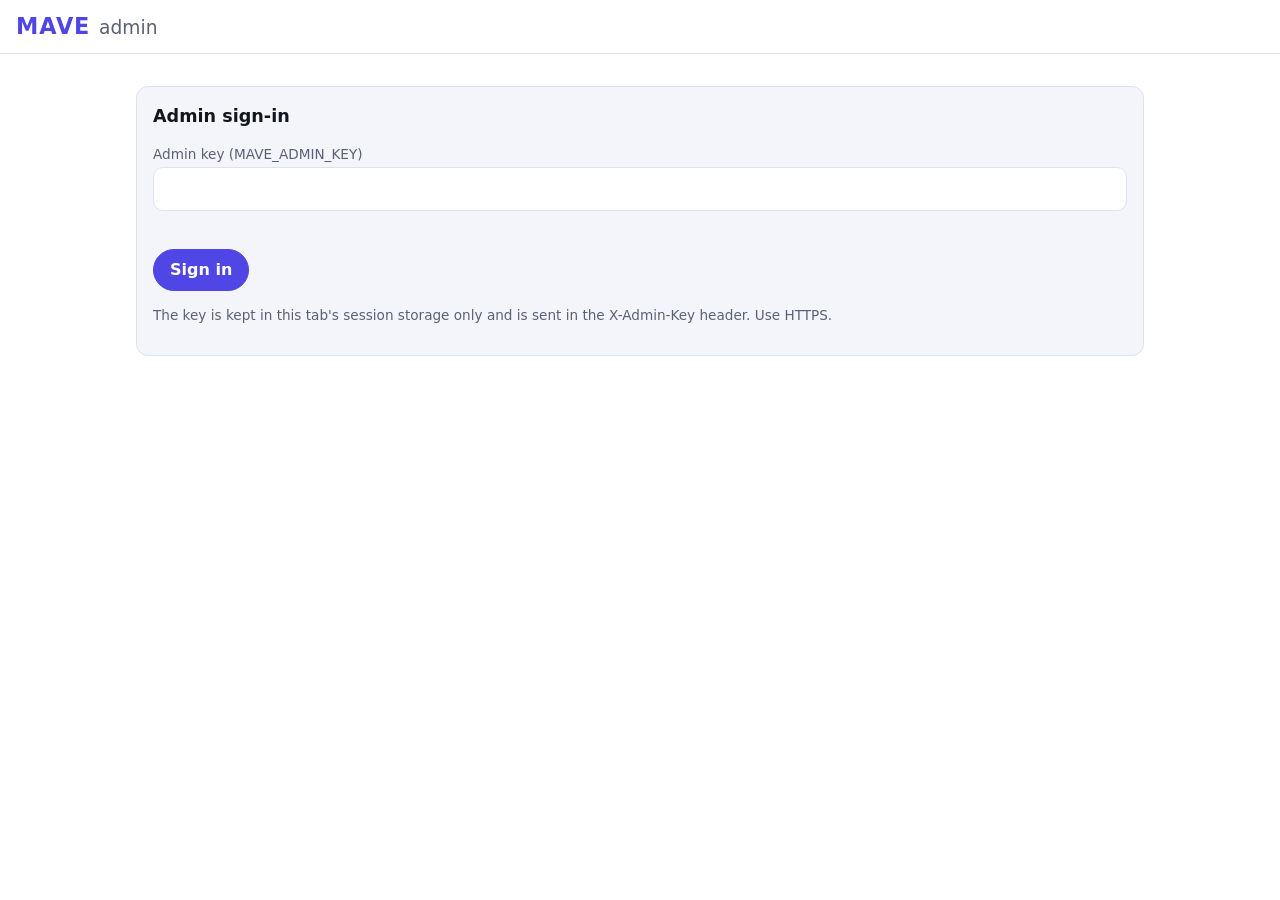
<file: admin.html>
<!doctype html>
<html lang="en">
<head>
<meta charset="utf-8">
<meta name="viewport" content="width=device-width, initial-scale=1">
<meta name="robots" content="noindex,nofollow">
<meta name="color-scheme" content="light dark">
<title>MAVE Admin</title>
<link rel="icon" href="favicon.svg" type="image/svg+xml">
<link rel="stylesheet" href="app.css">
<link rel="stylesheet" href="admin.css">
</head>
<body>
<header class="top">
  <a class="logo" href="admin.html">MAVE <small>admin</small></a>
  <nav class="nav" id="adminNav" hidden>
    <button class="tab" data-tab="overview" aria-selected="true">Overview</button>
    <button class="tab" data-tab="crawler" aria-selected="false">Crawler</button>
    <button class="tab" data-tab="analytics" aria-selected="false">Analytics</button>
    <button class="tab" data-tab="users" aria-selected="false">Users</button>
    <button class="tab" data-tab="audit" aria-selected="false">Audit log</button>
    <button class="ghost" id="adminLogout">Sign out</button>
  </nav>
</header>
<main id="admin">
  <form id="keyForm" class="panel">
    <h2>Admin sign-in</h2>
    <label><span>Admin key (MAVE_ADMIN_KEY)</span><input id="adminKey" type="password" autocomplete="off" required></label>
    <p id="keyMsg" class="msg" role="alert"></p>
    <button class="primary" type="submit">Sign in</button>
    <p class="note">The key is kept in this tab's session storage only and is sent in the X-Admin-Key header. Use HTTPS.</p>
  </form>
  <div id="panel" hidden></div>
</main>
<div id="toast" class="toast" role="status" aria-live="polite" hidden></div>
<script src="admin.js"></script>
</body>
</html>
</file>
<file: app.css>
:root{--bg:#fff;--fg:#14161f;--mut:#5b6075;--card:#f4f5fa;--line:#dfe2ee;--accent:#4f46e5;--accent-fg:#fff;--link:#3730a3;--ok:#157347;--warn:#a15c00;--err:#b42318}
:root[data-theme="dark"]{--bg:#0f1117;--fg:#e8eaf3;--mut:#9aa1b8;--card:#181b25;--line:#2a2f40;--accent:#8b87ff;--accent-fg:#10121a;--link:#a5a1ff;--ok:#4cc38a;--warn:#f0b35a;--err:#ff8a80}
@media (prefers-color-scheme:dark){:root:not([data-theme="light"]){--bg:#0f1117;--fg:#e8eaf3;--mut:#9aa1b8;--card:#181b25;--line:#2a2f40;--accent:#8b87ff;--accent-fg:#10121a;--link:#a5a1ff;--ok:#4cc38a;--warn:#f0b35a;--err:#ff8a80}}
*{box-sizing:border-box}
html{color-scheme:light dark}
body{margin:0;background:var(--bg);color:var(--fg);font:16px/1.5 system-ui,-apple-system,"Segoe UI",Roboto,sans-serif}
a{color:var(--link)}
button,input,select{font:inherit;color:inherit}
:focus-visible{outline:3px solid var(--accent);outline-offset:2px}
[hidden]{display:none!important}
.top{position:sticky;top:0;z-index:5;display:flex;flex-wrap:wrap;gap:.75rem;align-items:center;padding:.6rem 1rem;background:var(--bg);border-bottom:1px solid var(--line)}
.logo{font-weight:800;font-size:1.4rem;letter-spacing:.04em;text-decoration:none;color:var(--accent)}
.searchbar{position:relative;display:flex;gap:.4rem;flex:1 1 320px;min-width:0}
.searchbar input{flex:1;min-width:0;padding:.6rem .9rem;border:1px solid var(--line);border-radius:999px;background:var(--card)}
.nav{display:flex;gap:.9rem;align-items:center;flex-wrap:wrap}
.nav a{text-decoration:none;color:var(--fg)}
.nav a:hover{text-decoration:underline}
button{cursor:pointer;border:1px solid var(--line);background:var(--card);border-radius:999px;padding:.5rem 1rem}
button.primary{background:var(--accent);border-color:var(--accent);color:var(--accent-fg);font-weight:600}
button.ghost{background:transparent}
button.icon{padding:.5rem .7rem}
button:disabled{opacity:.55;cursor:default}
.sugg{position:absolute;top:100%;left:0;right:0;margin:.2rem 0 0;padding:.3rem;list-style:none;background:var(--bg);border:1px solid var(--line);border-radius:12px;box-shadow:0 8px 24px rgba(0,0,0,.18);z-index:6}
.sugg li{padding:.45rem .7rem;border-radius:8px;cursor:pointer}
.sugg li[aria-selected="true"],.sugg li:hover{background:var(--card)}
main{max-width:880px;margin:0 auto;padding:1rem}
.hero{text-align:center;padding:4rem 0 2rem}
.hero h1{font-size:clamp(2.4rem,8vw,4rem);margin:0;color:var(--accent);letter-spacing:.05em}
.hero p{color:var(--mut)}
.chips{display:flex;flex-wrap:wrap;gap:.5rem;justify-content:center;margin:1rem 0}
.chip{border-radius:999px;padding:.35rem .9rem;background:var(--card);border:1px solid var(--line);cursor:pointer}
.tabs{display:flex;gap:.4rem;overflow-x:auto;padding:.5rem 0;margin:0 0 .5rem;border-bottom:1px solid var(--line)}
.tabs button{white-space:nowrap}
.tabs button[aria-selected="true"]{background:var(--accent);border-color:var(--accent);color:var(--accent-fg)}
.did{margin:.5rem 0}
.ai{background:var(--card);border:1px solid var(--line);border-left:4px solid var(--accent);border-radius:12px;padding:1rem;margin:1rem 0}
.ai h2{margin:.1rem 0 .5rem;font-size:1.05rem}
.ai .answer{white-space:pre-wrap;overflow-wrap:anywhere}
.ai .cite{display:inline-block;min-width:1.4em;text-align:center;padding:0 .3em;border-radius:6px;background:var(--accent);color:var(--accent-fg);font-size:.8em;text-decoration:none;vertical-align:baseline}
.ai ol{margin:.6rem 0 0;padding-left:1.4rem}
.ai li{margin:.2rem 0;overflow-wrap:anywhere}
.warn{color:var(--warn)}
.res{padding:.8rem 0;border-bottom:1px solid var(--line)}
.res .site{color:var(--mut);font-size:.85rem;overflow-wrap:anywhere}
.res h3{margin:.1rem 0;font-size:1.1rem;font-weight:600}
.res h3 a{text-decoration:none}
.res h3 a:hover{text-decoration:underline}
.res p{margin:.2rem 0;color:var(--mut)}
.res .acts{display:flex;gap:.4rem;margin-top:.3rem}
.res .acts button{padding:.15rem .7rem;font-size:.85rem}
.res.with-thumb{display:flex;gap:.8rem}
.res.with-thumb img{width:96px;height:72px;object-fit:cover;border-radius:8px;background:var(--card);flex:none}
.grid{display:grid;grid-template-columns:repeat(auto-fill,minmax(150px,1fr));gap:.6rem;margin:.8rem 0}
.grid a{display:block;border-radius:10px;overflow:hidden;background:var(--card);border:1px solid var(--line)}
.grid img{display:block;width:100%;height:120px;object-fit:cover}
.grid span{display:block;padding:.3rem .5rem;font-size:.8rem;color:var(--mut);overflow:hidden;white-space:nowrap;text-overflow:ellipsis}
.state{text-align:center;color:var(--mut);padding:2rem 0}
.state.err{color:var(--err)}
.skeleton{height:4.2rem;margin:.8rem 0;border-radius:10px;background:linear-gradient(90deg,var(--card),var(--line),var(--card));background-size:200% 100%;animation:sk 1.2s infinite linear}
@keyframes sk{to{background-position:-200% 0}}
@media (prefers-reduced-motion:reduce){.skeleton{animation:none}}
.panel{background:var(--card);border:1px solid var(--line);border-radius:12px;padding:1rem;margin:1rem 0}
.panel h2{margin-top:0;font-size:1.1rem}
.row{display:flex;flex-wrap:wrap;gap:.5rem;align-items:center}
label{display:block;margin:.6rem 0}
label span{display:block;font-size:.85rem;color:var(--mut);margin-bottom:.2rem}
input:not([type=checkbox]),select{width:100%;padding:.55rem .8rem;border:1px solid var(--line);border-radius:10px;background:var(--bg)}
dialog{border:1px solid var(--line);border-radius:16px;background:var(--bg);color:var(--fg);padding:0;width:min(420px,92vw)}
dialog::backdrop{background:rgba(0,0,0,.5)}
.dlg{padding:1.2rem}
.dlg h2{margin-top:0}
.msg{min-height:1.4em;color:var(--err);margin:.4rem 0}
.msg.ok{color:var(--ok)}
.toast{position:fixed;left:50%;bottom:1.2rem;transform:translateX(-50%);background:var(--fg);color:var(--bg);padding:.6rem 1rem;border-radius:999px;z-index:20;max-width:90vw}
.more{text-align:center;padding:1rem}
@media (max-width:600px){.nav{width:100%;justify-content:space-between}.hero{padding-top:2rem}}
</file>
<file: admin.css>
main{max-width:1040px}
.logo small{font-weight:400;color:var(--mut);letter-spacing:0}
.tab[aria-selected="true"]{background:var(--accent);border-color:var(--accent);color:var(--accent-fg)}
.cards{display:grid;grid-template-columns:repeat(auto-fill,minmax(150px,1fr));gap:.7rem;margin:.8rem 0}
.card{background:var(--card);border:1px solid var(--line);border-radius:12px;padding:.7rem .9rem}
.card b{display:block;font-size:1.5rem}
.card span{color:var(--mut);font-size:.85rem}
.tbl{width:100%;border-collapse:collapse;font-size:.9rem}
.tbl th,.tbl td{text-align:left;padding:.4rem .5rem;border-bottom:1px solid var(--line);vertical-align:top;overflow-wrap:anywhere}
.tbl th{color:var(--mut);font-weight:600}
.scroll{overflow-x:auto}
.pill{display:inline-block;padding:.05rem .5rem;border-radius:999px;border:1px solid var(--line);font-size:.8rem}
.pill.ok{color:var(--ok);border-color:var(--ok)}
.pill.bad{color:var(--err);border-color:var(--err)}
.note{color:var(--mut);font-size:.85rem}
.chart{width:100%;height:160px}
.chart rect{fill:var(--accent)}
.chart text{fill:var(--mut);font-size:10px}
meter{width:100%;height:.8rem}
.inline{display:flex;gap:.5rem}
.inline input{flex:1}
</file>
